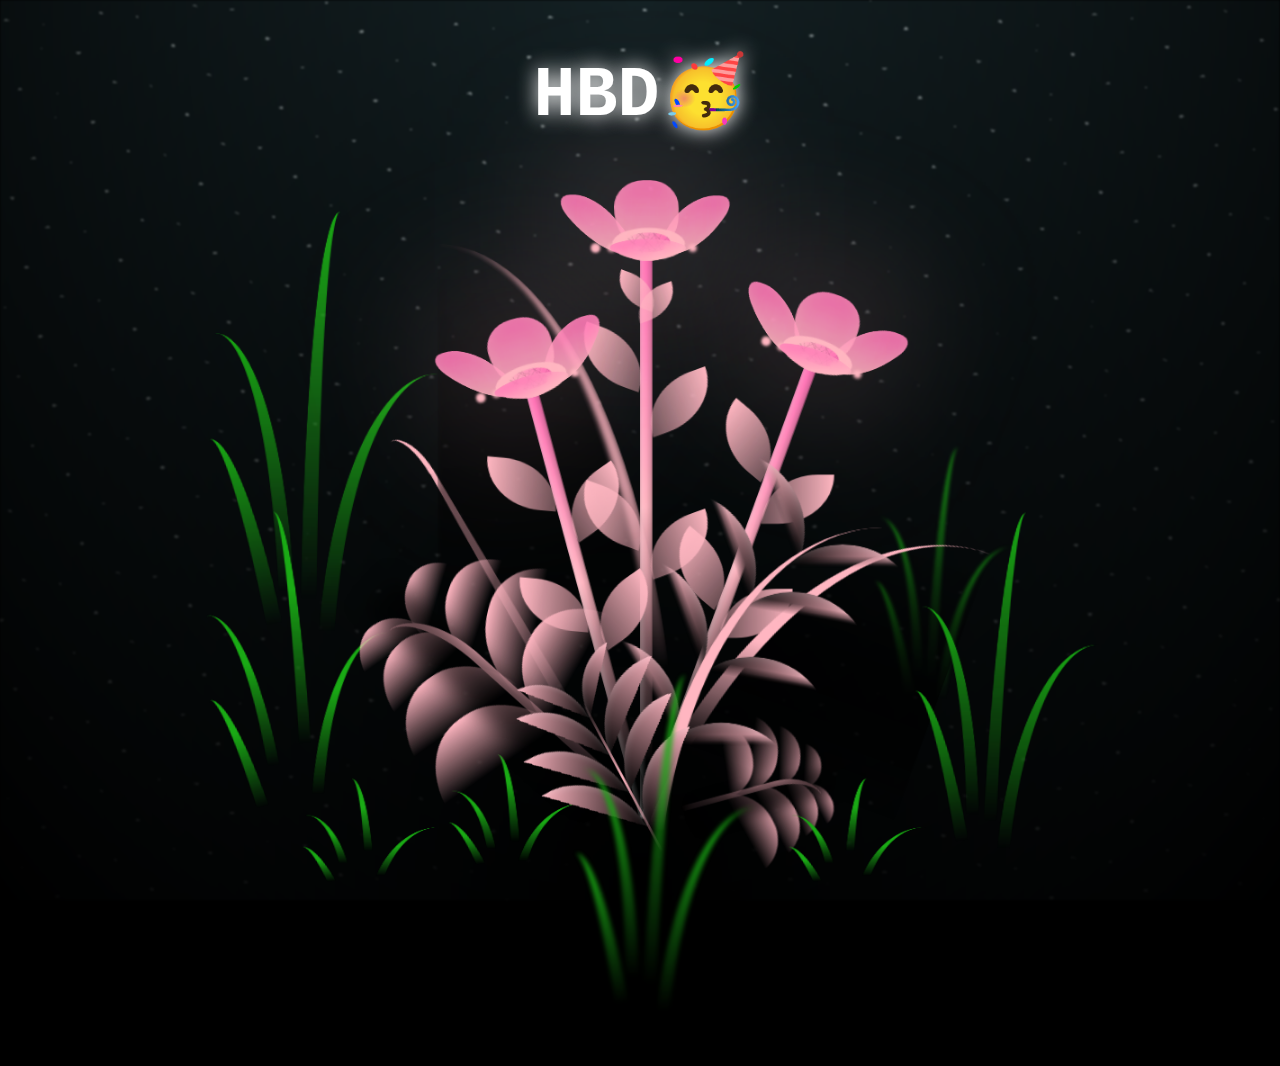
<file: flower.html>
<!DOCTYPE html>
<html lang="en">

<head>
  <meta charset="UTF-8">
  <meta http-equiv="X-UA-Compatible" content="IE=edge">
  <meta name="viewport" content="width=device-width, initial-scale=1.0">
  <link rel="shortcut icon" href="images/gift.png" type="image/x-icon">
  <link rel="stylesheet" href="css/style.css">

  <!-- Document Title -->
  <title>birthday</title>
</head>

<body class="not-loaded">
  <!-- Background -->
  <div class="night"></div>

  <!-- Flower -->
  <div class="flowers">
    <div class="flower flower--1">
      <div class="flower__leafs flower__leafs--1">
        <div class="flower__leaf flower__leaf--1"></div>
        <div class="flower__leaf flower__leaf--2"></div>
        <div class="flower__leaf flower__leaf--3"></div>
        <div class="flower__leaf flower__leaf--4"></div>
        <div class="flower__white-circle"></div>

        <div class="flower__light flower__light--1"></div>
        <div class="flower__light flower__light--2"></div>
        <div class="flower__light flower__light--3"></div>
        <div class="flower__light flower__light--4"></div>
        <div class="flower__light flower__light--5"></div>
        <div class="flower__light flower__light--6"></div>
        <div class="flower__light flower__light--7"></div>
        <div class="flower__light flower__light--8"></div>

      </div>
      <div class="flower__line">
        <div class="flower__line__leaf flower__line__leaf--1"></div>
        <div class="flower__line__leaf flower__line__leaf--2"></div>
        <div class="flower__line__leaf flower__line__leaf--3"></div>
        <div class="flower__line__leaf flower__line__leaf--4"></div>
        <div class="flower__line__leaf flower__line__leaf--5"></div>
        <div class="flower__line__leaf flower__line__leaf--6"></div>
      </div>
    </div>

    <div class="flower flower--2">
      <div class="flower__leafs flower__leafs--2">
        <div class="flower__leaf flower__leaf--1"></div>
        <div class="flower__leaf flower__leaf--2"></div>
        <div class="flower__leaf flower__leaf--3"></div>
        <div class="flower__leaf flower__leaf--4"></div>
        <div class="flower__white-circle"></div>

        <div class="flower__light flower__light--1"></div>
        <div class="flower__light flower__light--2"></div>
        <div class="flower__light flower__light--3"></div>
        <div class="flower__light flower__light--4"></div>
        <div class="flower__light flower__light--5"></div>
        <div class="flower__light flower__light--6"></div>
        <div class="flower__light flower__light--7"></div>
        <div class="flower__light flower__light--8"></div>

      </div>
      <div class="flower__line">
        <div class="flower__line__leaf flower__line__leaf--1"></div>
        <div class="flower__line__leaf flower__line__leaf--2"></div>
        <div class="flower__line__leaf flower__line__leaf--3"></div>
        <div class="flower__line__leaf flower__line__leaf--4"></div>
      </div>
    </div>

    <div class="flower flower--3">
      <div class="flower__leafs flower__leafs--3">
        <div class="flower__leaf flower__leaf--1"></div>
        <div class="flower__leaf flower__leaf--2"></div>
        <div class="flower__leaf flower__leaf--3"></div>
        <div class="flower__leaf flower__leaf--4"></div>
        <div class="flower__white-circle"></div>

        <div class="flower__light flower__light--1"></div>
        <div class="flower__light flower__light--2"></div>
        <div class="flower__light flower__light--3"></div>
        <div class="flower__light flower__light--4"></div>
        <div class="flower__light flower__light--5"></div>
        <div class="flower__light flower__light--6"></div>
        <div class="flower__light flower__light--7"></div>
        <div class="flower__light flower__light--8"></div>

      </div>
      <div class="flower__line">
        <div class="flower__line__leaf flower__line__leaf--1"></div>
        <div class="flower__line__leaf flower__line__leaf--2"></div>
        <div class="flower__line__leaf flower__line__leaf--3"></div>
        <div class="flower__line__leaf flower__line__leaf--4"></div>
      </div>
    </div>

    <div class="grow-ans" style="--d:1.2s">
      <div class="flower__g-long">
        <div class="flower__g-long__top"></div>
        <div class="flower__g-long__bottom"></div>
      </div>
    </div>

    <div class="growing-grass">
      <div class="flower__grass flower__grass--1">
        <div class="flower__grass--top"></div>
        <div class="flower__grass--bottom"></div>
        <div class="flower__grass__leaf flower__grass__leaf--1"></div>
        <div class="flower__grass__leaf flower__grass__leaf--2"></div>
        <div class="flower__grass__leaf flower__grass__leaf--3"></div>
        <div class="flower__grass__leaf flower__grass__leaf--4"></div>
        <div class="flower__grass__leaf flower__grass__leaf--5"></div>
        <div class="flower__grass__leaf flower__grass__leaf--6"></div>
        <div class="flower__grass__leaf flower__grass__leaf--7"></div>
        <div class="flower__grass__leaf flower__grass__leaf--8"></div>
        <div class="flower__grass__overlay"></div>
      </div>
    </div>

    <div class="growing-grass">
      <div class="flower__grass flower__grass--2">
        <div class="flower__grass--top"></div>
        <div class="flower__grass--bottom"></div>
        <div class="flower__grass__leaf flower__grass__leaf--1"></div>
        <div class="flower__grass__leaf flower__grass__leaf--2"></div>
        <div class="flower__grass__leaf flower__grass__leaf--3"></div>
        <div class="flower__grass__leaf flower__grass__leaf--4"></div>
        <div class="flower__grass__leaf flower__grass__leaf--5"></div>
        <div class="flower__grass__leaf flower__grass__leaf--6"></div>
        <div class="flower__grass__leaf flower__grass__leaf--7"></div>
        <div class="flower__grass__leaf flower__grass__leaf--8"></div>
        <div class="flower__grass__overlay"></div>
      </div>
    </div>

    <div class="grow-ans" style="--d:2.4s">
      <div class="flower__g-right flower__g-right--1">
        <div class="leaf"></div>
      </div>
    </div>

    <div class="grow-ans" style="--d:2.8s">
      <div class="flower__g-right flower__g-right--2">
        <div class="leaf"></div>
      </div>
    </div>

    <div class="grow-ans" style="--d:2.8s">
      <div class="flower__g-front">
        <div class="flower__g-front__leaf-wrapper flower__g-front__leaf-wrapper--1">
          <div class="flower__g-front__leaf"></div>
        </div>
        <div class="flower__g-front__leaf-wrapper flower__g-front__leaf-wrapper--2">
          <div class="flower__g-front__leaf"></div>
        </div>
        <div class="flower__g-front__leaf-wrapper flower__g-front__leaf-wrapper--3">
          <div class="flower__g-front__leaf"></div>
        </div>
        <div class="flower__g-front__leaf-wrapper flower__g-front__leaf-wrapper--4">
          <div class="flower__g-front__leaf"></div>
        </div>
        <div class="flower__g-front__leaf-wrapper flower__g-front__leaf-wrapper--5">
          <div class="flower__g-front__leaf"></div>
        </div>
        <div class="flower__g-front__leaf-wrapper flower__g-front__leaf-wrapper--6">
          <div class="flower__g-front__leaf"></div>
        </div>
        <div class="flower__g-front__leaf-wrapper flower__g-front__leaf-wrapper--7">
          <div class="flower__g-front__leaf"></div>
        </div>
        <div class="flower__g-front__leaf-wrapper flower__g-front__leaf-wrapper--8">
          <div class="flower__g-front__leaf"></div>
        </div>
        <div class="flower__g-front__line"></div>
      </div>
    </div>

    <div class="grow-ans" style="--d:3.2s">
      <div class="flower__g-fr">
        <div class="leaf"></div>
        <div class="flower__g-fr__leaf flower__g-fr__leaf--1"></div>
        <div class="flower__g-fr__leaf flower__g-fr__leaf--2"></div>
        <div class="flower__g-fr__leaf flower__g-fr__leaf--3"></div>
        <div class="flower__g-fr__leaf flower__g-fr__leaf--4"></div>
        <div class="flower__g-fr__leaf flower__g-fr__leaf--5"></div>
        <div class="flower__g-fr__leaf flower__g-fr__leaf--6"></div>
        <div class="flower__g-fr__leaf flower__g-fr__leaf--7"></div>
        <div class="flower__g-fr__leaf flower__g-fr__leaf--8"></div>
      </div>
    </div>

    <div class="long-g long-g--0">
      <div class="grow-ans" style="--d:3s">
        <div class="leaf leaf--0"></div>
      </div>
      <div class="grow-ans" style="--d:2.2s">
        <div class="leaf leaf--1"></div>
      </div>
      <div class="grow-ans" style="--d:3.4s">
        <div class="leaf leaf--2"></div>
      </div>
      <div class="grow-ans" style="--d:3.6s">
        <div class="leaf leaf--3"></div>
      </div>
    </div>

    <div class="long-g long-g--1">
      <div class="grow-ans" style="--d:3.6s">
        <div class="leaf leaf--0"></div>
      </div>
      <div class="grow-ans" style="--d:3.8s">
        <div class="leaf leaf--1"></div>
      </div>
      <div class="grow-ans" style="--d:4s">
        <div class="leaf leaf--2"></div>
      </div>
      <div class="grow-ans" style="--d:4.2s">
        <div class="leaf leaf--3"></div>
      </div>
    </div>

    <div class="long-g long-g--2">
      <div class="grow-ans" style="--d:4s">
        <div class="leaf leaf--0"></div>
      </div>
      <div class="grow-ans" style="--d:4.2s">
        <div class="leaf leaf--1"></div>
      </div>
      <div class="grow-ans" style="--d:4.4s">
        <div class="leaf leaf--2"></div>
      </div>
      <div class="grow-ans" style="--d:4.6s">
        <div class="leaf leaf--3"></div>
      </div>
    </div>

    <div class="long-g long-g--3">
      <div class="grow-ans" style="--d:4s">
        <div class="leaf leaf--0"></div>
      </div>
      <div class="grow-ans" style="--d:4.2s">
        <div class="leaf leaf--1"></div>
      </div>
      <div class="grow-ans" style="--d:3s">
        <div class="leaf leaf--2"></div>
      </div>
      <div class="grow-ans" style="--d:3.6s">
        <div class="leaf leaf--3"></div>
      </div>
    </div>

    <div class="long-g long-g--4">
      <div class="grow-ans" style="--d:4s">
        <div class="leaf leaf--0"></div>
      </div>
      <div class="grow-ans" style="--d:4.2s">
        <div class="leaf leaf--1"></div>
      </div>
      <div class="grow-ans" style="--d:3s">
        <div class="leaf leaf--2"></div>
      </div>
      <div class="grow-ans" style="--d:3.6s">
        <div class="leaf leaf--3"></div>
      </div>
    </div>

    <div class="long-g long-g--5">
      <div class="grow-ans" style="--d:4s">
        <div class="leaf leaf--0"></div>
      </div>
      <div class="grow-ans" style="--d:4.2s">
        <div class="leaf leaf--1"></div>
      </div>
      <div class="grow-ans" style="--d:3s">
        <div class="leaf leaf--2"></div>
      </div>
      <div class="grow-ans" style="--d:3.6s">
        <div class="leaf leaf--3"></div>
      </div>
    </div>

    <div class="long-g long-g--6">
      <div class="grow-ans" style="--d:4.2s">
        <div class="leaf leaf--0"></div>
      </div>
      <div class="grow-ans" style="--d:4.4s">
        <div class="leaf leaf--1"></div>
      </div>
      <div class="grow-ans" style="--d:4.6s">
        <div class="leaf leaf--2"></div>
      </div>
      <div class="grow-ans" style="--d:4.8s">
        <div class="leaf leaf--3"></div>
      </div>
    </div>

    <div class="long-g long-g--7">
      <div class="grow-ans" style="--d:3s">
        <div class="leaf leaf--0"></div>
      </div>
      <div class="grow-ans" style="--d:3.2s">
        <div class="leaf leaf--1"></div>
      </div>
      <div class="grow-ans" style="--d:3.5s">
        <div class="leaf leaf--2"></div>
      </div>
      <div class="grow-ans" style="--d:3.6s">
        <div class="leaf leaf--3"></div>
      </div>
    </div>
  </div>

  <!-- Title -->
  <h1 class="title"><span id="title"></span></h1>
</body>

</html>

<!-- Import Javascript -->
<script src="js/main.js"></script>
</file>
<file: css/style.css>
*,
*::after,
*::before {
  padding: 0;
  margin: 0;
  box-sizing: border-box;
}

:root {
  --dark-color: #000;
}

.title {
  position: absolute;
  width: 100%;
  text-align: center;
  margin-top: 50px;
  top: 0;
  left: 0;
  color: white;
  font-family: 'Courier New', Courier, monospace;
  font-size: 70px;
  text-shadow: 0px 0px 20px white;
}

body {
  display: flex;
  align-items: flex-end;
  justify-content: center;
  min-height: 100vh;
  background-color: var(--dark-color);
  overflow: hidden;
  perspective: 1000px;
}

.night {
  position: fixed;
  left: 50%;
  top: 0;
  transform: translateX(-50%);
  width: 100%;
  height: 100%;
  filter: blur(0.1vmin);
  background-image: radial-gradient(ellipse at top, transparent 0%, var(--dark-color)), radial-gradient(ellipse at bottom, var(--dark-color), rgba(145, 233, 255, 0.2)), repeating-linear-gradient(220deg, rgb(0, 0, 0) 0px, rgb(0, 0, 0) 19px, transparent 19px, transparent 22px), repeating-linear-gradient(189deg, rgb(0, 0, 0) 0px, rgb(0, 0, 0) 19px, transparent 19px, transparent 22px), repeating-linear-gradient(148deg, rgb(0, 0, 0) 0px, rgb(0, 0, 0) 19px, transparent 19px, transparent 22px), linear-gradient(90deg, rgb(255, 255, 250), rgb(240, 240, 240));
}

.flowers {
  position: relative;
  transform: scale(0.9);
}

.flower {
  position: absolute;
  bottom: 10vmin;
  transform-origin: bottom center;
  z-index: 10;
  --fl-speed: 0.8s;
}

.flower--1 {
  animation: moving-flower-1 4s linear infinite;
}

.flower--1 .flower__line {
  height: 70vmin;
  animation-delay: 0.3s;
}

.flower--1 .flower__line__leaf--1 {
  animation: blooming-leaf-right var(--fl-speed) 1.6s backwards;
}

.flower--1 .flower__line__leaf--2 {
  animation: blooming-leaf-right var(--fl-speed) 1.4s backwards;
}

.flower--1 .flower__line__leaf--3 {
  animation: blooming-leaf-left var(--fl-speed) 1.2s backwards;
}

.flower--1 .flower__line__leaf--4 {
  animation: blooming-leaf-left var(--fl-speed) 1s backwards;
}

.flower--1 .flower__line__leaf--5 {
  animation: blooming-leaf-right var(--fl-speed) 1.8s backwards;
}

.flower--1 .flower__line__leaf--6 {
  animation: blooming-leaf-left var(--fl-speed) 2s backwards;
}

.flower--2 {
  left: 50%;
  transform: rotate(20deg);
  animation: moving-flower-2 4s linear infinite;
}

.flower--2 .flower__line {
  height: 60vmin;
  animation-delay: 0.6s;
}

.flower--2 .flower__line__leaf--1 {
  animation: blooming-leaf-right var(--fl-speed) 1.9s backwards;
}

.flower--2 .flower__line__leaf--2 {
  animation: blooming-leaf-right var(--fl-speed) 1.7s backwards;
}

.flower--2 .flower__line__leaf--3 {
  animation: blooming-leaf-left var(--fl-speed) 1.5s backwards;
}

.flower--2 .flower__line__leaf--4 {
  animation: blooming-leaf-left var(--fl-speed) 1.3s backwards;
}

.flower--3 {
  left: 50%;
  transform: rotate(-15deg);
  animation: moving-flower-3 4s linear infinite;
}

.flower--3 .flower__line {
  animation-delay: 0.9s;
}

.flower--3 .flower__line__leaf--1 {
  animation: blooming-leaf-right var(--fl-speed) 2.5s backwards;
}

.flower--3 .flower__line__leaf--2 {
  animation: blooming-leaf-right var(--fl-speed) 2.3s backwards;
}

.flower--3 .flower__line__leaf--3 {
  animation: blooming-leaf-left var(--fl-speed) 2.1s backwards;
}

.flower--3 .flower__line__leaf--4 {
  animation: blooming-leaf-left var(--fl-speed) 1.9s backwards;
}

.flower__leafs {
  position: relative;
  animation: blooming-flower 2s backwards;
}

.flower__leafs--1 {
  animation-delay: 1.1s;
}

.flower__leafs--2 {
  animation-delay: 1.4s;
}

.flower__leafs--3 {
  animation-delay: 1.7s;
}

.flower__leafs::after {
  content: "";
  position: absolute;
  left: 0;
  top: 0;
  transform: translate(-50%, -100%);
  width: 8vmin;
  height: 8vmin;
  background-color: #ffb6c1;
  filter: blur(10vmin);
}

.flower__leaf {
  position: absolute;
  bottom: 0;
  left: 50%;
  width: 8vmin;
  height: 11vmin;
  border-radius: 51% 49% 47% 53%/44% 45% 55% 69%;
  background-color: #ffb6c1;
  background-image: linear-gradient(to top, #ffb6c1, #ff69b4);
  transform-origin: bottom center;
  opacity: 0.9;
  box-shadow: inset 0 0 2vmin rgba(255, 182, 193, 0.5);
}

.flower__leaf--1 {
  transform: translate(-10%, 1%) rotateY(40deg) rotateX(-50deg);
}

.flower__leaf--2 {
  transform: translate(-50%, -4%) rotateX(40deg);
}

.flower__leaf--3 {
  transform: translate(-90%, 0%) rotateY(45deg) rotateX(50deg);
}

.flower__leaf--4 {
  width: 8vmin;
  height: 8vmin;
  transform-origin: bottom left;
  border-radius: 4vmin 10vmin 4vmin 4vmin;
  transform: translate(0%, 18%) rotateX(70deg) rotate(-43deg);
  background-image: linear-gradient(to top, #ffb6c1, #ff69b4);
  z-index: 1;
  opacity: 0.8;
  -webkit-transform: translate(0%, 18%) rotateX(70deg) rotate(-43deg);
  -moz-transform: translate(0%, 18%) rotateX(70deg) rotate(-43deg);
  -ms-transform: translate(0%, 18%) rotateX(70deg) rotate(-43deg);
  -o-transform: translate(0%, 18%) rotateX(70deg) rotate(-43deg);
}

.flower__white-circle {
  position: absolute;
  left: -3.5vmin;
  top: -3vmin;
  width: 9vmin;
  height: 4vmin;
  border-radius: 50%;
  background-color: #ffb6c1;
}

.flower__white-circle::after {
  content: "";
  position: absolute;
  left: 50%;
  top: 45%;
  transform: translate(-50%, -50%);
  width: 60%;
  height: 60%;
  border-radius: inherit;
  background-image: repeating-linear-gradient(135deg, rgba(0, 0, 0, 0.03) 0px, rgba(0, 0, 0, 0.03) 1px, transparent 1px, transparent 12px), repeating-linear-gradient(45deg, rgba(0, 0, 0, 0.03) 0px, rgba(0, 0, 0, 0.03) 1px, transparent 1px, transparent 12px), repeating-linear-gradient(67.5deg, rgba(0, 0, 0, 0.03) 0px, rgba(0, 0, 0, 0.03) 1px, transparent 1px, transparent 12px), repeating-linear-gradient(135deg, rgba(0, 0, 0, 0.03) 0px, rgba(0, 0, 0, 0.03) 1px, transparent 1px, transparent 12px), repeating-linear-gradient(45deg, rgba(0, 0, 0, 0.03) 0px, rgba(0, 0, 0, 0.03) 1px, transparent 1px, transparent 12px), repeating-linear-gradient(112.5deg, rgba(0, 0, 0, 0.03) 0px, rgba(0, 0, 0, 0.03) 1px, transparent 1px, transparent 12px), repeating-linear-gradient(112.5deg, rgba(0, 0, 0, 0.03) 0px, rgba(0, 0, 0, 0.03) 1px, transparent 1px, transparent 12px), repeating-linear-gradient(45deg, rgba(0, 0, 0, 0.03) 0px, rgba(0, 0, 0, 0.03) 1px, transparent 1px, transparent 12px), repeating-linear-gradient(22.5deg, rgba(0, 0, 0, 0.03) 0px, rgba(0, 0, 0, 0.03) 1px, transparent 1px, transparent 12px), repeating-linear-gradient(45deg, rgba(0, 0, 0, 0.03) 0px, rgba(0, 0, 0, 0.03) 1px, transparent 1px, transparent 12px), repeating-linear-gradient(22.5deg, rgba(0, 0, 0, 0.03) 0px, rgba(0, 0, 0, 0.03) 1px, transparent 1px, transparent 12px), repeating-linear-gradient(135deg, rgba(0, 0, 0, 0.03) 0px, rgba(0, 0, 0, 0.03) 1px, transparent 1px, transparent 12px), repeating-linear-gradient(157.5deg, rgba(0, 0, 0, 0.03) 0px, rgba(0, 0, 0, 0.03) 1px, transparent 1px, transparent 12px), repeating-linear-gradient(67.5deg, rgba(0, 0, 0, 0.03) 0px, rgba(0, 0, 0, 0.03) 1px, transparent 1px, transparent 12px), repeating-linear-gradient(67.5deg, rgba(0, 0, 0, 0.03) 0px, rgba(0, 0, 0, 0.03) 1px, transparent 1px, transparent 12px), linear-gradient(90deg, #ffb6c1, #ff69b4);
}

.flower__line {
  height: 55vmin;
  width: 1.5vmin;
  background-image: linear-gradient(to left, rgba(0, 0, 0, 0.2), transparent, rgba(255, 255, 255, 0.2)), linear-gradient(to top, transparent 10%, #ffb6c1, #ff69b4);
  box-shadow: inset 0 0 2px rgba(0, 0, 0, 0.5);
  animation: grow-flower-tree 4s backwards;
}

.flower__line__leaf {
  --w: 7vmin;
  --h: calc(var(--w) + 2vmin);
  position: absolute;
  top: 20%;
  left: 90%;
  width: var(--w);
  height: var(--h);
  border-top-right-radius: var(--h);
  border-bottom-left-radius: var(--h);
  background-image: linear-gradient(to top, rgba(255, 182, 193, 0.4), #ffb6c1);
}

.flower__line__leaf--1 {
  transform: rotate(70deg) rotateY(30deg);
}

.flower__line__leaf--2 {
  top: 45%;
  transform: rotate(70deg) rotateY(30deg);
}

.flower__line__leaf--3,
.flower__line__leaf--4,
.flower__line__leaf--6 {
  border-top-right-radius: 0;
  border-bottom-left-radius: 0;
  border-top-left-radius: var(--h);
  border-bottom-right-radius: var(--h);
  left: -460%;
  top: 12%;
  transform: rotate(-70deg) rotateY(30deg);
}

.flower__line__leaf--4 {
  top: 40%;
}

.flower__line__leaf--5 {
  top: 0;
  transform-origin: left;
  transform: rotate(70deg) rotateY(30deg) scale(0.6);
}

.flower__line__leaf--6 {
  top: -2%;
  left: -450%;
  transform-origin: right;
  transform: rotate(-70deg) rotateY(30deg) scale(0.6);
}

.flower__light {
  position: absolute;
  bottom: 0vmin;
  width: 1vmin;
  height: 1vmin;
  background-color: #ffb6c1;
  border-radius: 50%;
  filter: blur(0.2vmin);
  animation: light-ans 4s linear infinite backwards;
}

.flower__light:nth-child(odd) {
  background-color: #ffb6c1;
}

.flower__light--1 {
  left: -2vmin;
  animation-delay: 1s;
}

.flower__light--2 {
  left: 3vmin;
  animation-delay: 0.5s;
}

.flower__light--3 {
  left: -6vmin;
  animation-delay: 0.3s;
}

.flower__light--4 {
  left: 6vmin;
  animation-delay: 0.9s;
}

.flower__light--5 {
  left: -1vmin;
  animation-delay: 1.5s;
}

.flower__light--6 {
  left: -4vmin;
  animation-delay: 3s;
}

.flower__light--7 {
  left: 3vmin;
  animation-delay: 2s;
}

.flower__light--8 {
  left: -6vmin;
  animation-delay: 3.5s;
}

.flower__grass {
  --c: #ffb6c1;
  --line-w: 1.5vmin;
  position: absolute;
  bottom: 12vmin;
  left: -7vmin;
  display: flex;
  flex-direction: column;
  align-items: flex-end;
  z-index: 20;
  transform-origin: bottom center;
  transform: rotate(-48deg) rotateY(40deg);
}

.flower__grass--1 {
  animation: moving-grass 2s linear infinite;
}

.flower__grass--2 {
  left: 2vmin;
  bottom: 10vmin;
  transform: scale(0.5) rotate(75deg) rotateX(10deg) rotateY(-200deg);
  opacity: 0.8;
  z-index: 0;
  animation: moving-grass--2 1.5s linear infinite;
}

.flower__grass--top {
  width: 7vmin;
  height: 10vmin;
  border-top-right-radius: 100%;
  border-right: var(--line-w) solid var(--c);
  transform-origin: bottom center;
  transform: rotate(-2deg);
}

.flower__grass--bottom {
  margin-top: -2px;
  width: var(--line-w);
  height: 25vmin;
  background-image: linear-gradient(to top, transparent, var(--c));
}

.flower__grass__leaf {
  --size: 10vmin;
  position: absolute;
  width: calc(var(--size) * 2.1);
  height: var(--size);
  border-top-left-radius: var(--size);
  border-top-right-radius: var(--size);
  background-image: linear-gradient(to top, transparent, transparent 30%, var(--c));
  z-index: 100;
}

.flower__grass__leaf--1 {
  top: -6%;
  left: 30%;
  --size: 6vmin;
  transform: rotate(-20deg);
  animation: growing-grass-ans--1 2s 2.6s backwards;
}

@keyframes growing-grass-ans--1 {
  0% {
    transform-origin: bottom left;
    transform: rotate(-20deg) scale(0);
  }
}

.flower__grass__leaf--2 {
  top: -5%;
  left: -110%;
  --size: 6vmin;
  transform: rotate(10deg);
  animation: growing-grass-ans--2 2s 2.4s linear backwards;
}

@keyframes growing-grass-ans--2 {
  0% {
    transform-origin: bottom right;
    transform: rotate(10deg) scale(0);
  }
}

.flower__grass__leaf--3 {
  top: 5%;
  left: 60%;
  --size: 8vmin;
  transform: rotate(-18deg) rotateX(-20deg);
  animation: growing-grass-ans--3 2s 2.2s linear backwards;
}

@keyframes growing-grass-ans--3 {
  0% {
    transform-origin: bottom left;
    transform: rotate(-18deg) rotateX(-20deg) scale(0);
  }
}

.flower__grass__leaf--4 {
  top: 6%;
  left: -135%;
  --size: 8vmin;
  transform: rotate(2deg);
  animation: growing-grass-ans--4 2s 2s linear backwards;
}

@keyframes growing-grass-ans--4 {
  0% {
    transform-origin: bottom right;
    transform: rotate(2deg) scale(0);
  }
}

.flower__grass__leaf--5 {
  top: 20%;
  left: 60%;
  --size: 10vmin;
  transform: rotate(-24deg) rotateX(-20deg);
  animation: growing-grass-ans--5 2s 1.8s linear backwards;
}

@keyframes growing-grass-ans--5 {
  0% {
    transform-origin: bottom left;
    transform: rotate(-24deg) rotateX(-20deg) scale(0);
  }
}

.flower__grass__leaf--6 {
  top: 22%;
  left: -180%;
  --size: 10vmin;
  transform: rotate(10deg);
  animation: growing-grass-ans--6 2s 1.6s linear backwards;
}

@keyframes growing-grass-ans--6 {
  0% {
    transform-origin: bottom right;
    transform: rotate(10deg) scale(0);
  }
}

.flower__grass__leaf--7 {
  top: 39%;
  left: 70%;
  --size: 10vmin;
  transform: rotate(-10deg);
  animation: growing-grass-ans--7 2s 1.4s linear backwards;
}

@keyframes growing-grass-ans--7 {
  0% {
    transform-origin: bottom left;
    transform: rotate(-10deg) scale(0);
  }
}

.flower__grass__leaf--8 {
  top: 40%;
  left: -215%;
  --size: 11vmin;
  transform: rotate(10deg);
  animation: growing-grass-ans--8 2s 1.2s linear backwards;
}

@keyframes growing-grass-ans--8 {
  0% {
    transform-origin: bottom right;
    transform: rotate(10deg) scale(0);
  }
}

.flower__grass__overlay {
  position: absolute;
  top: -10%;
  right: 0%;
  width: 100%;
  height: 100%;
  background-color: rgba(0, 0, 0, 0.6);
  filter: blur(1.5vmin);
  z-index: 100;
}

.flower__g-long {
  --w: 2vmin;
  --h: 6vmin;
  --c: #ffb6c1;
  position: absolute;
  bottom: 10vmin;
  left: -3vmin;
  transform-origin: bottom center;
  transform: rotate(-30deg) rotateY(-20deg);
  display: flex;
  flex-direction: column;
  align-items: flex-end;
  animation: flower-g-long-ans 3s linear infinite;
}

@keyframes flower-g-long-ans {

  0%,
  100% {
    transform: rotate(-30deg) rotateY(-20deg);
  }

  50% {
    transform: rotate(-32deg) rotateY(-20deg);
  }
}

.flower__g-long__top {
  top: calc(var(--h) * -1);
  width: calc(var(--w) + 1vmin);
  height: var(--h);
  border-top-right-radius: 100%;
  border-right: 0.7vmin solid var(--c);
  transform: translate(-0.7vmin, 1vmin);
}

.flower__g-long__bottom {
  width: var(--w);
  height: 50vmin;
  transform-origin: bottom center;
  background-image: linear-gradient(to top, transparent 30%, var(--c));
  box-shadow: inset 0 0 2px rgba(0, 0, 0, 0.5);
  -webkit-clip-path: polygon(35% 0, 65% 1%, 100% 100%, 0% 100%);
  clip-path: polygon(35% 0, 65% 1%, 100% 100%, 0% 100%);
}

.flower__g-right {
  position: absolute;
  bottom: 6vmin;
  left: -2vmin;
  transform-origin: bottom left;
  transform: rotate(20deg);
}

.flower__g-right .leaf {
  width: 30vmin;
  height: 50vmin;
  border-top-left-radius: 100%;
  border-left: 2vmin solid #ffb6c1;
  background-image: linear-gradient(to bottom, transparent, var(--dark-color) 60%);
  -webkit-mask-image: linear-gradient(to top, transparent 30%, #fff 60%);
}

.flower__g-right--1 {
  animation: flower-g-right-ans 2.5s linear infinite;
}

.flower__g-right--2 {
  left: 5vmin;
  transform: rotateY(-180deg);
  animation: flower-g-right-ans--2 3s linear infinite;
}

.flower__g-right--2 .leaf {
  height: 75vmin;
  filter: blur(0.3vmin);
  opacity: 0.8;
}

@keyframes flower-g-right-ans {

  0%,
  100% {
    transform: rotate(20deg);
  }

  50% {
    transform: rotate(24deg) rotateX(-20deg);
  }
}

@keyframes flower-g-right-ans--2 {

  0%,
  100% {
    transform: rotateY(-180deg) rotate(0deg) rotateX(-20deg);
  }

  50% {
    transform: rotateY(-180deg) rotate(6deg) rotateX(-20deg);
  }
}

.flower__g-front {
  position: absolute;
  bottom: 6vmin;
  left: 2.5vmin;
  z-index: 100;
  transform-origin: bottom center;
  transform: rotate(-28deg) rotateY(30deg) scale(1.04);
  animation: flower__g-front-ans 2s linear infinite;
}

@keyframes flower__g-front-ans {

  0%,
  100% {
    transform: rotate(-28deg) rotateY(30deg) scale(1.04);
  }

  50% {
    transform: rotate(-35deg) rotateY(40deg) scale(1.04);
  }
}

.flower__g-front__line {
  width: 0.3vmin;
  height: 20vmin;
  background-image: linear-gradient(to top, transparent, #ffb6c1, transparent 100%);
  position: relative;
}

.flower__g-front__leaf-wrapper {
  position: absolute;
  top: 0;
  left: 0;
  transform-origin: bottom left;
  transform: rotate(10deg);
}

.flower__g-front__leaf-wrapper:nth-child(even) {
  left: 0vmin;
  transform: rotateY(-180deg) rotate(5deg);
  animation: flower__g-front__leaf-left-ans 1s ease-in backwards;
}

.flower__g-front__leaf-wrapper:nth-child(odd) {
  animation: flower__g-front__leaf-ans 1s ease-in backwards;
}

.flower__g-front__leaf-wrapper--1 {
  top: -8vmin;
  transform: scale(0.7);
  animation: flower__g-front__leaf-ans 1s 5.5s ease-in backwards !important;
}

.flower__g-front__leaf-wrapper--2 {
  top: -8vmin;
  transform: rotateY(-180deg) scale(0.7) !important;
  animation: flower__g-front__leaf-left-ans-2 1s 4.6s ease-in backwards !important;
}

.flower__g-front__leaf-wrapper--3 {
  top: -3vmin;
  animation: flower__g-front__leaf-ans 1s 4.6s ease-in backwards;
}

.flower__g-front__leaf-wrapper--4 {
  top: -3vmin;
  transform: rotateY(-180deg) scale(0.9) !important;
  animation: flower__g-front__leaf-left-ans-2 1s 4.6s ease-in backwards !important;
}

@keyframes flower__g-front__leaf-left-ans-2 {
  0% {
    transform: rotateY(-180deg) scale(0);
  }
}

.flower__g-front__leaf-wrapper--5,
.flower__g-front__leaf-wrapper--6 {
  top: 2vmin;
}

.flower__g-front__leaf-wrapper--7,
.flower__g-front__leaf-wrapper--8 {
  top: 6.5vmin;
}

.flower__g-front__leaf-wrapper--2 {
  animation-delay: 5.2s !important;
}

.flower__g-front__leaf-wrapper--3 {
  animation-delay: 4.9s !important;
}

.flower__g-front__leaf-wrapper--5 {
  animation-delay: 4.3s !important;
}

.flower__g-front__leaf-wrapper--6 {
  animation-delay: 4.1s !important;
}

.flower__g-front__leaf-wrapper--7 {
  animation-delay: 3.8s !important;
}

.flower__g-front__leaf-wrapper--8 {
  animation-delay: 3.5s !important;
}

@keyframes flower__g-front__leaf-ans {
  0% {
    transform: rotate(10deg) scale(0);
  }
}

@keyframes flower__g-front__leaf-left-ans {
  0% {
    transform: rotateY(-180deg) rotate(5deg) scale(0);
  }
}

.flower__g-front__leaf {
  width: 10vmin;
  height: 10vmin;
  border-radius: 100% 0% 0% 100%/100% 100% 0% 0%;
  box-shadow: inset 0 2px 1vmin hsla(0, 0%, 100%, 0.2);
  background-image: linear-gradient(to bottom left, transparent, var(--dark-color)), linear-gradient(to bottom right, #ffb6c1 50%, transparent 50%, transparent);
  -webkit-mask-image: linear-gradient(to bottom right, #ffb6c1 50%, transparent 50%, transparent);
  mask-image: linear-gradient(to bottom right, #ffb6c1 50%, transparent 50%, transparent);
}

.flower__g-fr {
  position: absolute;
  bottom: -4vmin;
  left: vmin;
  transform-origin: bottom left;
  z-index: 10;
  animation: flower__g-fr-ans 2s linear infinite;
}

@keyframes flower__g-fr-ans {

  0%,
  100% {
    transform: rotate(2deg);
  }

  50% {
    transform: rotate(4deg);
    -webkit-transform: rotate(4deg);
    -moz-transform: rotate(4deg);
    -ms-transform: rotate(4deg);
    -o-transform: rotate(4deg);
  }
}

.flower__g-fr .leaf {
  width: 30vmin;
  height: 50vmin;
  border-top-left-radius: 100%;
  border-left: 2vmin solid #ffb6c1;
  -webkit-mask-image: linear-gradient(to top, transparent 25%, #fff 50%);
  position: relative;
  z-index: 1;
}

.flower__g-fr__leaf {
  position: absolute;
  top: 0;
  left: 0;
  width: 10vmin;
  height: 10vmin;
  border-radius: 100% 0% 0% 100%/100% 100% 0% 0%;
  box-shadow: inset 0 2px 1vmin hsla(0, 0%, 100%, 0.2);
  background-image: linear-gradient(to bottom left, transparent, var(--dark-color) 98%), linear-gradient(to bottom right, #ffb6c1 45%, transparent 50%, transparent);
  -webkit-mask-image: linear-gradient(135deg, #ffb6c1 40%, transparent 50%, transparent);
}

.flower__g-fr__leaf--1 {
  left: 20vmin;
  transform: rotate(45deg);
  animation: flower__g-fr-leaft-ans-1 0.5s 5.2s linear backwards;
}

@keyframes flower__g-fr-leaft-ans-1 {
  0% {
    transform-origin: left;
    transform: rotate(45deg) scale(0);
  }
}

.flower__g-fr__leaf--2 {
  left: 12vmin;
  top: -7vmin;
  transform: rotate(25deg) rotateY(-180deg);
  animation: flower__g-fr-leaft-ans-6 0.5s 5s linear backwards;
}

.flower__g-fr__leaf--3 {
  left: 15vmin;
  top: 6vmin;
  transform: rotate(55deg);
  animation: flower__g-fr-leaft-ans-5 0.5s 4.8s linear backwards;
}

.flower__g-fr__leaf--4 {
  left: 6vmin;
  top: -2vmin;
  transform: rotate(25deg) rotateY(-180deg);
  animation: flower__g-fr-leaft-ans-6 0.5s 4.6s linear backwards;
}

.flower__g-fr__leaf--5 {
  left: 10vmin;
  top: 14vmin;
  transform: rotate(55deg);
  animation: flower__g-fr-leaft-ans-5 0.5s 4.4s linear backwards;
}

@keyframes flower__g-fr-leaft-ans-5 {
  0% {
    transform-origin: left;
    transform: rotate(55deg) scale(0);
  }
}

.flower__g-fr__leaf--6 {
  left: 0vmin;
  top: 6vmin;
  transform: rotate(25deg) rotateY(-180deg);
  animation: flower__g-fr-leaft-ans-6 0.5s 4.2s linear backwards;
}

@keyframes flower__g-fr-leaft-ans-6 {
  0% {
    transform-origin: right;
    transform: rotate(25deg) rotateY(-180deg) scale(0);
  }
}

.flower__g-fr__leaf--7 {
  left: 5vmin;
  top: 22vmin;
  transform: rotate(45deg);
  animation: flower__g-fr-leaft-ans-7 0.5s 4s linear backwards;
}

@keyframes flower__g-fr-leaft-ans-7 {
  0% {
    transform-origin: left;
    transform: rotate(45deg) scale(0);
  }
}

.flower__g-fr__leaf--8 {
  left: -4vmin;
  top: 15vmin;
  transform: rotate(15deg) rotateY(-180deg);
  animation: flower__g-fr-leaft-ans-8 0.5s 3.8s linear backwards;
}

@keyframes flower__g-fr-leaft-ans-8 {
  0% {
    transform-origin: right;
    transform: rotate(15deg) rotateY(-180deg) scale(0);
  }
}

.long-g {
  position: absolute;
  bottom: 25vmin;
  left: -42vmin;
  transform-origin: bottom left;
}

.long-g--1 {
  bottom: 0vmin;
  transform: scale(0.8) rotate(-5deg);
}

.long-g--1 .leaf {
  -webkit-mask-image: linear-gradient(to top, transparent 40%, #fff 80%) !important;
}

.long-g--1 .leaf--1 {
  --w: 5vmin;
  --h: 60vmin;
  left: -2vmin;
  transform: rotate(3deg) rotateY(-180deg);
}

.long-g--2,
.long-g--3 {
  bottom: -3vmin;
  left: -35vmin;
  transform-origin: center;
  transform: scale(0.6) rotateX(60deg);
}

.long-g--2 .leaf,
.long-g--3 .leaf {
  -webkit-mask-image: linear-gradient(to top, transparent 50%, #fff 80%) !important;
}

.long-g--2 .leaf--1,
.long-g--3 .leaf--1 {
  left: -1vmin;
  transform: rotateY(-180deg);
}

.long-g--3 {
  left: -17vmin;
  bottom: 0vmin;
}

.long-g--3 .leaf {
  -webkit-mask-image: linear-gradient(to top, transparent 40%, #fff 80%) !important;
}

.long-g--4 {
  left: 25vmin;
  bottom: -3vmin;
  transform-origin: center;
  transform: scale(0.6) rotateX(60deg);
}

.long-g--4 .leaf {
  -webkit-mask-image: linear-gradient(to top, transparent 50%, #fff 80%) !important;
}

.long-g--5 {
  left: 42vmin;
  bottom: 0vmin;
  transform: scale(0.8) rotate(2deg);
}

.long-g--6 {
  left: 0vmin;
  bottom: -20vmin;
  z-index: 100;
  filter: blur(0.3vmin);
  transform: scale(0.8) rotate(2deg);
}

.long-g--7 {
  left: 35vmin;
  bottom: 20vmin;
  z-index: -1;
  filter: blur(0.3vmin);
  transform: scale(0.6) rotate(2deg);
  opacity: 0.7;
}

.long-g .leaf {
  --w: 15vmin;
  --h: 40vmin;
  --c: #1aaa15;
  position: absolute;
  bottom: 0;
  width: var(--w);
  height: var(--h);
  border-top-left-radius: 100%;
  border-left: 2vmin solid var(--c);
  -webkit-mask-image: linear-gradient(to top, transparent 20%, var(--dark-color));
  transform-origin: bottom center;
}

.long-g .leaf--0 {
  left: 2vmin;
  animation: leaf-ans-1 4s linear infinite;
}

.long-g .leaf--1 {
  --w: 5vmin;
  --h: 60vmin;
  animation: leaf-ans-1 4s linear infinite;
}

.long-g .leaf--2 {
  --w: 10vmin;
  --h: 40vmin;
  left: -0.5vmin;
  bottom: 5vmin;
  transform-origin: bottom left;
  transform: rotateY(-180deg);
  animation: leaf-ans-2 3s linear infinite;
}

.long-g .leaf--3 {
  --w: 5vmin;
  --h: 30vmin;
  left: -1vmin;
  bottom: 3.2vmin;
  transform-origin: bottom left;
  transform: rotate(-10deg) rotateY(-180deg);
  animation: leaf-ans-3 3s linear infinite;
}

@keyframes leaf-ans-1 {

  0%,
  100% {
    transform: rotate(-5deg) scale(1);
  }

  50% {
    transform: rotate(5deg) scale(1.1);
  }
}

@keyframes leaf-ans-2 {

  0%,
  100% {
    transform: rotateY(-180deg) rotate(5deg);
  }

  50% {
    transform: rotateY(-180deg) rotate(0deg) scale(1.1);
  }
}

@keyframes leaf-ans-3 {

  0%,
  100% {
    transform: rotate(-10deg) rotateY(-180deg);
  }

  50% {
    transform: rotate(-20deg) rotateY(-180deg);
  }
}

.grow-ans {
  animation: grow-ans 2s var(--d) backwards;
}

@keyframes grow-ans {
  0% {
    transform: scale(0);
    opacity: 0;
  }
}

@keyframes light-ans {
  0% {
    opacity: 0;
    transform: translateY(0vmin);
  }

  25% {
    opacity: 1;
    transform: translateY(-5vmin) translateX(-2vmin);
  }

  50% {
    opacity: 1;
    transform: translateY(-15vmin) translateX(2vmin);
    filter: blur(0.2vmin);
  }

  75% {
    transform: translateY(-20vmin) translateX(-2vmin);
    filter: blur(0.2vmin);
  }

  100% {
    transform: translateY(-30vmin);
    opacity: 0;
    filter: blur(1vmin);
  }
}

@keyframes moving-flower-1 {

  0%,
  100% {
    transform: rotate(2deg);
  }

  50% {
    transform: rotate(-2deg);
  }
}

@keyframes moving-flower-2 {

  0%,
  100% {
    transform: rotate(18deg);
  }

  50% {
    transform: rotate(14deg);
  }
}

@keyframes moving-flower-3 {

  0%,
  100% {
    transform: rotate(-18deg);
  }

  50% {
    transform: rotate(-20deg) rotateY(-10deg);
  }
}

@keyframes blooming-leaf-right {
  0% {
    transform-origin: left;
    transform: rotate(70deg) rotateY(30deg) scale(0);
  }
}

@keyframes blooming-leaf-left {
  0% {
    transform-origin: right;
    transform: rotate(-70deg) rotateY(30deg) scale(0);
  }
}

@keyframes grow-flower-tree {
  0% {
    height: 0;
    border-radius: 1vmin;
  }
}

@keyframes blooming-flower {
  0% {
    transform: scale(0);
  }
}

@keyframes moving-grass {

  0%,
  100% {
    transform: rotate(-48deg) rotateY(40deg);
  }

  50% {
    transform: rotate(-50deg) rotateY(40deg);
  }
}

@keyframes moving-grass--2 {

  0%,
  100% {
    transform: scale(0.5) rotate(75deg) rotateX(10deg) rotateY(-200deg);
  }

  50% {
    transform: scale(0.5) rotate(79deg) rotateX(10deg) rotateY(-200deg);
  }
}

.growing-grass {
  animation: growing-grass-ans 1s 2s backwards;
}

@keyframes growing-grass-ans {
  0% {
    transform: scale(0);
  }
}

.not-loaded * {
  animation-play-state: paused !important;
}

/*# sourceMappingURL=style.css.map */
</file>
